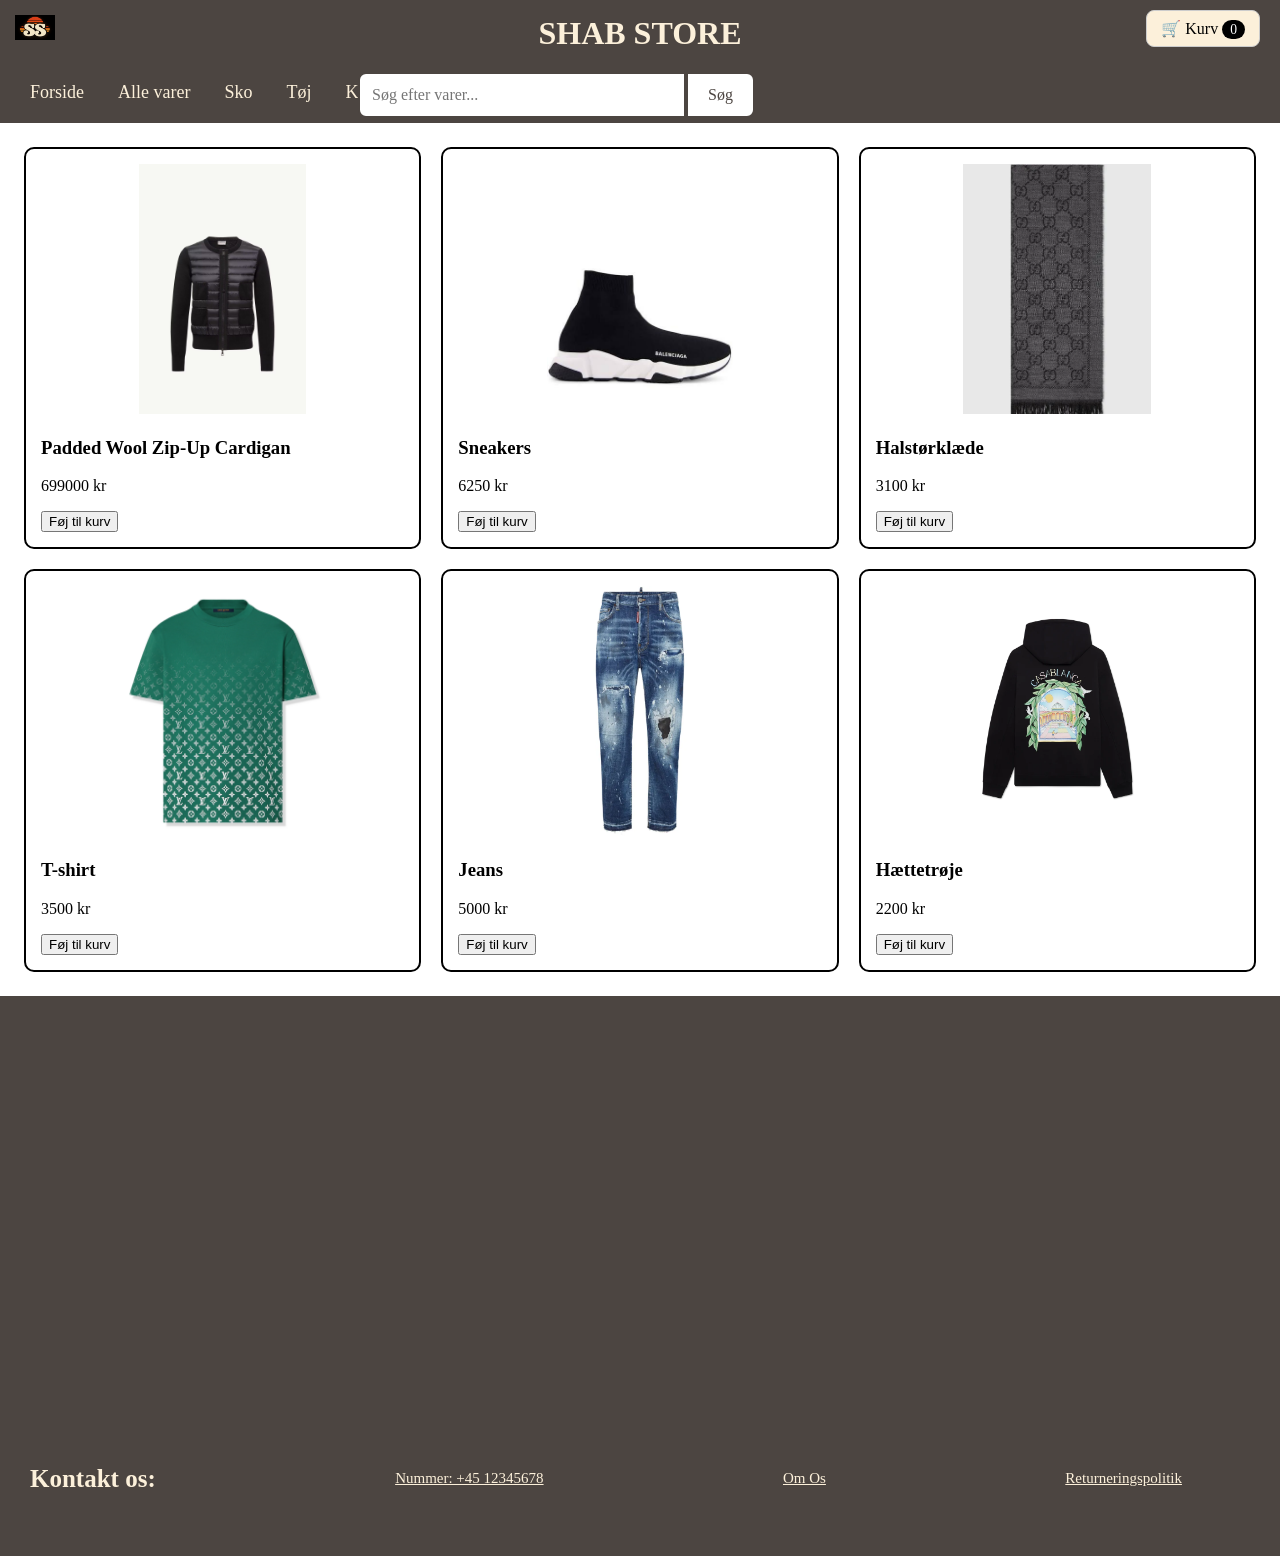
<file: cart-page.html>
<!DOCTYPE html>
<html lang="en">
<head>
    <meta charset="UTF-8">
    <!-- Dette gør siden responsiv, så størrelsen tilpasses skærmen -->
    <meta name="viewport" content="width=device-width, initial-scale=1.0">
   <!--Titlen på hjemmesiden-->
    <title>Shabstore</title>

    <link rel="icon" href="imgs/Skarmbillede 2026-10-06 kl. 08.28.53.png" type="image/png">

<!-- Forbinder HTML-siden med vores CSS-fil -->
    <link rel="stylesheet" href="cart-page.css">
</head>
<body>

<!-- Denne header danner vores navigationsbar og indeholder firmanavn -->
    <header class="navbar">
         <!-- Navn på vores webshop -->
    <h1 style = "color: #FCF0DA;"> SHAB STORE</h1>

<!-- Dette element danner kategorier i vores navigationsbar. De er levet med "href=#"", så man kan klikke på dem.
 Vi har her valgt at "Forside", ved klik, skal fører os til vores forside. -->
<nav class="links">
    <a href="#" onclick="window.location.href='index.html'">Forside</a>
    <a href="#">Alle varer</a>
    <a href="#">Sko</a>
    <a href="#">Tøj</a>
    <a href="#">Kontakt</a>
</nav>


<!-- Her har vi lavet et ikon, som placeres oppe i hjørtet i vores navigationsbar -->
<div id="icon"> 
    <img src="imgs/Skarmbillede 2026-10-06 kl. 08.28.53.png"/>
</div>

<!-- Container til kurv-knappen og selve kurven -->
    <div class="cart-wrapper">

<!-- Kurv-knap.
    cart-count ændres dynamisk med JavaScript -->
        <button id="cart-button">🛒 Kurv <span id="cart-count">0</span></button>

<!-- Selve kurven. Klassen "hidden" gør, at den starter med at være skjult -->
        <aside id="cart" class="hidden">
            <h2>Kurv</h2>

<!-- Her indsætter JavaScript varerne dynamisk -->
            <ul id="cart-items"></ul>
<!-- Her indsætter JavaScript kurvens samlede pris -->
            <p>Total: <span id="cart-total">0</span> kr</p>
        </aside>
    </div>

<!-- SØGEFELT -->
<div class="search">

<!-- Inputfelt hvor brugeren kan skrive sin søgning. JavaScript finder feltet gennem id="searchInput" -->
    <input type="text" id="searchInput" placeholder="Søg efter varer...">
<!-- Søgeknap -->
     <button id= "submit" type="submit">Søg</button>
</div>

</header>


<!-- PRODUKT-GRID -->
<!-- Dette element starter tomt. JavaScript henter produkterne fra vores data og indsætter dem dynamisk her -->
<main class="parent" id="product-grid"></main>
<!-- Dette element starter tomt. JavaScript henter produkterne fra vores data og indsætter dem dynamisk her -->

<!-- Dette elemet er til vores nederste kontakts informationer, de er levet med href #, så man ville kunne klikke på dem (virker ikke da de er falske) -->
 <div class="information">
    <div class="kontakt">
        <h4>Kontakt os:</h4>

        <a href="#">Nummer: +45 12345678</a>
        <a href="#">Om Os</a>
        <a href="#">Returneringspolitik</a>

    </div>
</div>


<!-- Indeholder vores statiske produktdata -->
<script src="cart-page-data.js"></script>

<!-- Indeholder funktionerne til bl.a. produkter, kurv og søgefunktion -->
<script src="cart-page.js"></script>

</body>
</html>
</file>
<file: cart-page.css>
/* Denne CSS er til undersidens styling */

body {
    margin: 0;
    font-family: Impact;
}

/* Her laves vores navigationsbars position, den er refereret ved class, derfor ".".
Her er posisitionen sat til sticky, som gør at den sidder fast i toppen når vi ruller videre ned på siden. */
.navbar {
    position: sticky;
    top: 0;
    z-index: 1000;
}

/* Herunder er alt design for søgefeltet. Der refereret til søgefunktionen med class, derfor ".". */
.search {
    display: flex;
    position: absolute;
    right: 525px;
    bottom: 5px;
    margin: 0;
}

/* Herunder er alt design for søg knappen. */
#submit {
    padding: 12px 20px;
    font-family: "Impact";
    font-size: 16px;
    color: #4C4541;
    background-color: white;
    border: 2px solid #4C4541;
    border-radius: 0 8px 8px 0;
    cursor: pointer;
}

/* Elementet "hover" gør her at søg knappen skifter farve når cuersren rør knappen. */
#submit:hover {
    background-color: #4C4541;
    color: white;
}

#searchInput {
    width: 300px;
    padding: 12px;
    font-size: 16px;
    font-family: "Impact";
    border: 2px solid #4C4541;
    border-radius: 8px 0 0 8px;
    outline: none;
}

/* Her har vi stylet vores overskrift ved primært at ændre skriftype, til "Impact". den skriftype bruger vi gennem hele siden */
h1 {
    position: relative;
    font-family: "Impact";
    text-align: center;
    background-color: #4C4541;
   margin: 0;
    padding: 15px;
    border-bottom: 0;
}

/* Her har vi valgt størrelse og placering af vores icon. Iconet er referet til med id, derfor "#" */
#icon img {
    position: absolute;
    top: 15px;
    left: 15px;
    width: 40px;
}

/* Herunder har vi designet vores links */
.links { 
    background-color: #4C4541;
    margin: 0;
    padding: 15px;
    border-bottom: 5px solid #4C4541;
}

.links a {
    color: #FCF0DA;
    text-decoration: none;
    font-family: "Impact";
    margin: 0 15px;
    font-size: 18px;
}

/* Herunder sker alt desing af vores kurv */
.cart-wrapper {
    position: absolute;
    font-family: "Impact";
    top: 10px;
    right: 20px;
}

#cart-button {
    font-family: "Impact";
    font-size: 1rem;
    padding: 8px 14px;
    border: 1px solid #ccc;
    border-radius: 8px;
    background-color: #FCF0DA;
    cursor: pointer;
}

/* Elementet "hidden" gør at kurven er gemt væk */
.hidden {
    display: none;
}

/* Elementet "hover" gør her at kurven hopper frem når curseren kører over kurven */
.cart-wrapper:hover #cart {
    display: block;
}

#cart-count {
    background-color: black;
    color: white;
    border-radius: 999px;
    padding: 2px 8px;
    font-size: 0.85rem;
}

#cart {
    position: absolute;
    top: calc(100% + 8px);
    right: 0;
    width: 300px;
    padding: 16px;
    background-color: white;
    border: 1px solid #ddd;
    border-radius: 8px;
    box-shadow: 0 4px 12px rgba(0, 0, 0, 0.15);
}

#cart h2 {
    color: black;
    margin-top: 0;
}

#cart-items {
    list-style: none;
    padding: 0;
    margin: 0;
}

#cart-items li {
    display: flex;
    justify-content: space-between;
    align-items: center;
    gap: 8px;
    padding: 8px 0;
    border-bottom: 1px solid #eee;
}

/* Elementet "hidden" gør at kurven er gemt væk */
.hidden {
    display: none;
}

/* Herunder er der referet til vores grid, som vores produkter ligger inde i */
.parent {
    display: grid;
    grid-template-columns: repeat(4, minmax(0, 1fr));
    gap: 16px;
    padding: 24px;
}

#product-grid {
    display: grid;
    grid-template-columns: repeat(3, 1fr);
    gap: 20px;
}

.product {
    border: 2px solid black;
    padding: 15px;
    border-radius: 10px;
    background-color: white;
}

/* Denne referance er til billedene af varerene i vores grid, som ligger inde i et element med class="product" */
.product img {
    width: 100%;
    height: 250px;
    object-fit: contain;
}

/* Herunder ligger alt design for det nederste information på siden */
.information {
    font-family: "Impact";
    background-color: #4C4541;
    padding: 30px;
    height: 500px;
    position: relative;
    font-size: 30px;
}

.kontakt {
    position: absolute;
    bottom: 30px;
    left: 30px;

    display: flex;
    align-items: center;
    justify-content: space-between;
    width: 90%;
}

.kontakt h4 {
    color: #FCF0DA;
    font-size: 25px;
}

.kontakt a {
    color: #FCF0DA;
    font-size: 15px;
}
</file>
